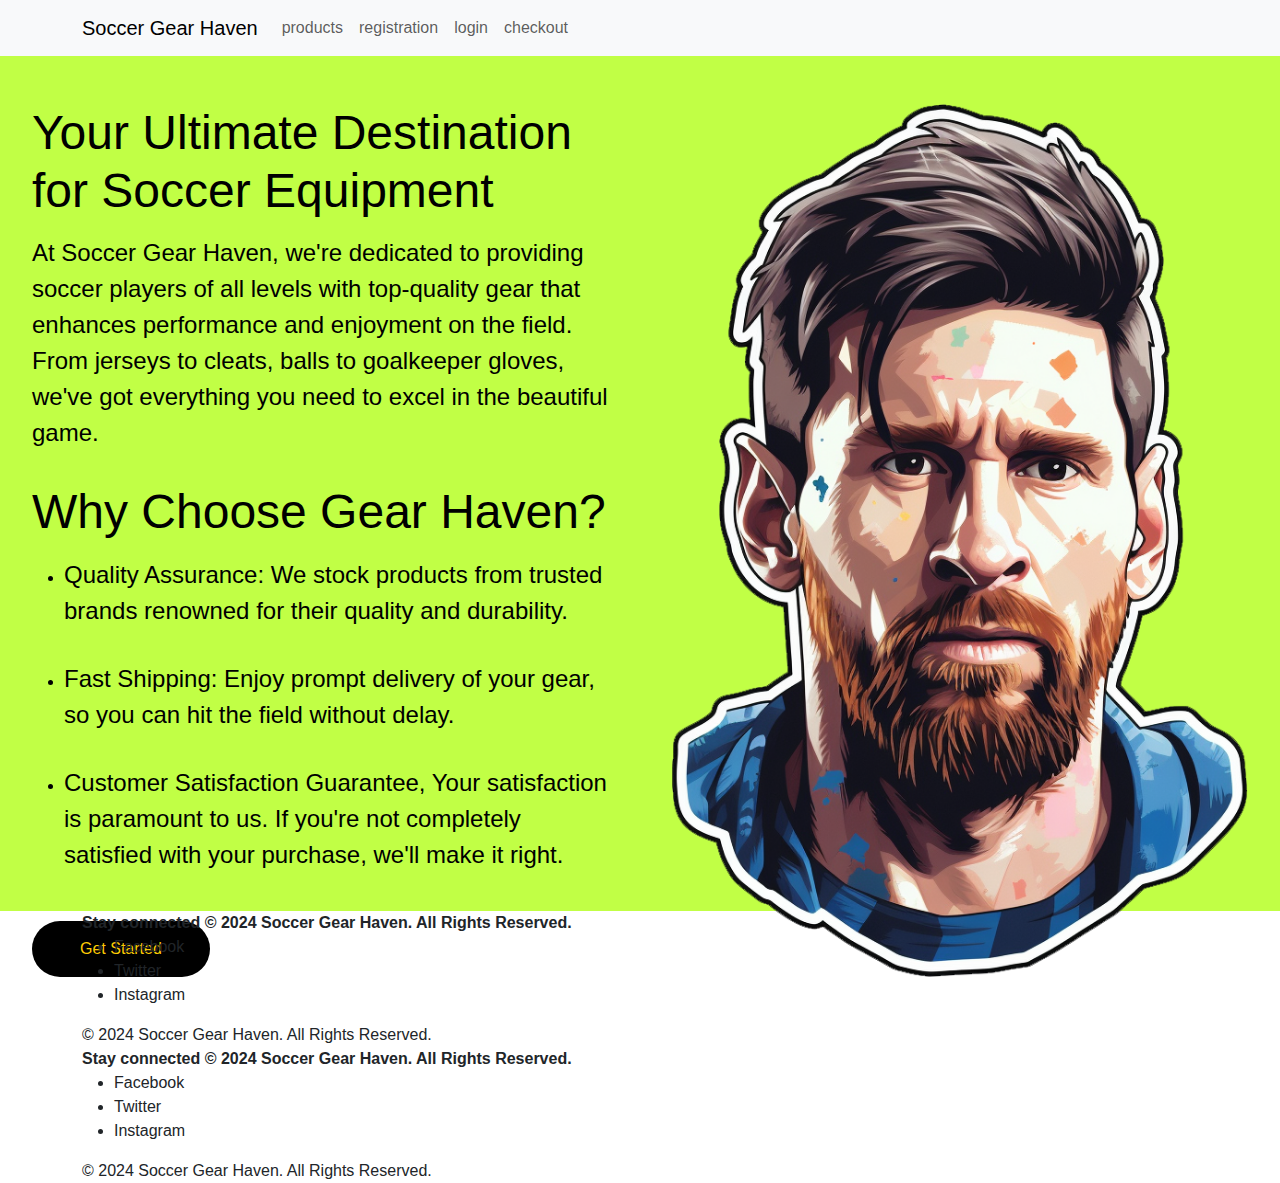
<file: index.html>
<!doctype html>
<html lang="en">

<head>
    <meta charset="utf-8">
    <meta name="viewport" content="width=device-width, initial-scale=1">
    <title>Capstone Project</title>
    <link href="https://cdn.jsdelivr.net/npm/bootstrap@5.3.3/dist/css/bootstrap.min.css" rel="stylesheet"
        integrity="sha384-QWTKZyjpPEjISv5WaRU9OFeRpok6YctnYmDr5pNlyT2bRjXh0JMhjY6hW+ALEwIH" crossorigin="anonymous">
    <link href="css/product.css" rel="stylesheet">
</head>
<header>
    <nav class="navbar navbar-expand-lg bg-body-tertiary">
        <div class="container">
            <a class="navbar-brand" href="index.html">Soccer Gear Haven</a>
            <button class="navbar-toggler" type="button" data-bs-toggle="collapse"
                data-bs-target="#navbarSupportedContent" aria-controls="navbarSupportedContent" aria-expanded="false"
                aria-label="Toggle navigation">
                <span class="navbar-toggler-icon"></span>
            </button>
            <div class="collapse navbar-collapse" id="navbarSupportedContent">
                <ul class="navbar-nav me-auto mb-2 mb-lg-0">

                    </li>
                    <li class="nav-item">
                        <a class="nav-link" href="products.html">products</a>
                    </li>

                    <li class="nav-item">
                        <a class="nav-link" href="registration.html">registration</a>
                    </li>

                    <li class="nav-item">
                        <a class="nav-link" href="login.html">login</a>
                    </li>

                    <li class="nav-item">
                        <a class="nav-link" href="checkout.html">checkout</a>
                    </li>



                </ul>

            </div>
        </div>
    </nav>
</header>
<!--starting page or homepage-->
<body>
    <section class="hero">
        <div class="hero-container">
            <div class="column-left">
                <h1>Your Ultimate Destination for Soccer Equipment</h1>
                <p>
                    At Soccer Gear Haven, we're dedicated to providing soccer players of all levels with top-quality
                    gear that enhances performance and enjoyment on the field. From jerseys to cleats, balls to
                    goalkeeper gloves, we've got everything you need to excel in the beautiful game.
                </p>
                <h1>Why Choose Gear Haven?</h1>
                <ul>
                    <li><p>Quality Assurance: We stock products from trusted brands renowned for their quality and
                        durability.</li>
                    <li><p>Fast Shipping: Enjoy prompt delivery of your gear, so you can hit the field without
                        delay.</li><p>
                    <li><p>Customer Satisfaction Guarantee, Your satisfaction is paramount to us. If you're not
                        completely satisfied with your purchase, we'll make it right.</li></p>
                </ul>
                <button>Get Started</button>
            </div>
            <div class="column-right">
                <img src="images/messi-argentina-sticker.png" alt="illustration
          " class="hero-image">
            </div>
        </div>
    </section>
</body>

</html>

</html>
<footer class="container">
    <strong>Stay connected © 2024 Soccer Gear Haven. All Rights Reserved.</strong>
    <ul>
        <li>Facebook</li>
        <li>Twitter</li>
        <li>Instagram</li>
    </ul>
    © 2024 Soccer Gear Haven. All Rights Reserved.
</footer>
</body>

<footer class="container">
    <strong>Stay connected © 2024 Soccer Gear Haven. All Rights Reserved.</strong>
    <ul>
        <li>Facebook</li>
        <li>Twitter</li>
        <li>Instagram</li>
    </ul>
    © 2024 Soccer Gear Haven. All Rights Reserved.
</footer>
</file>
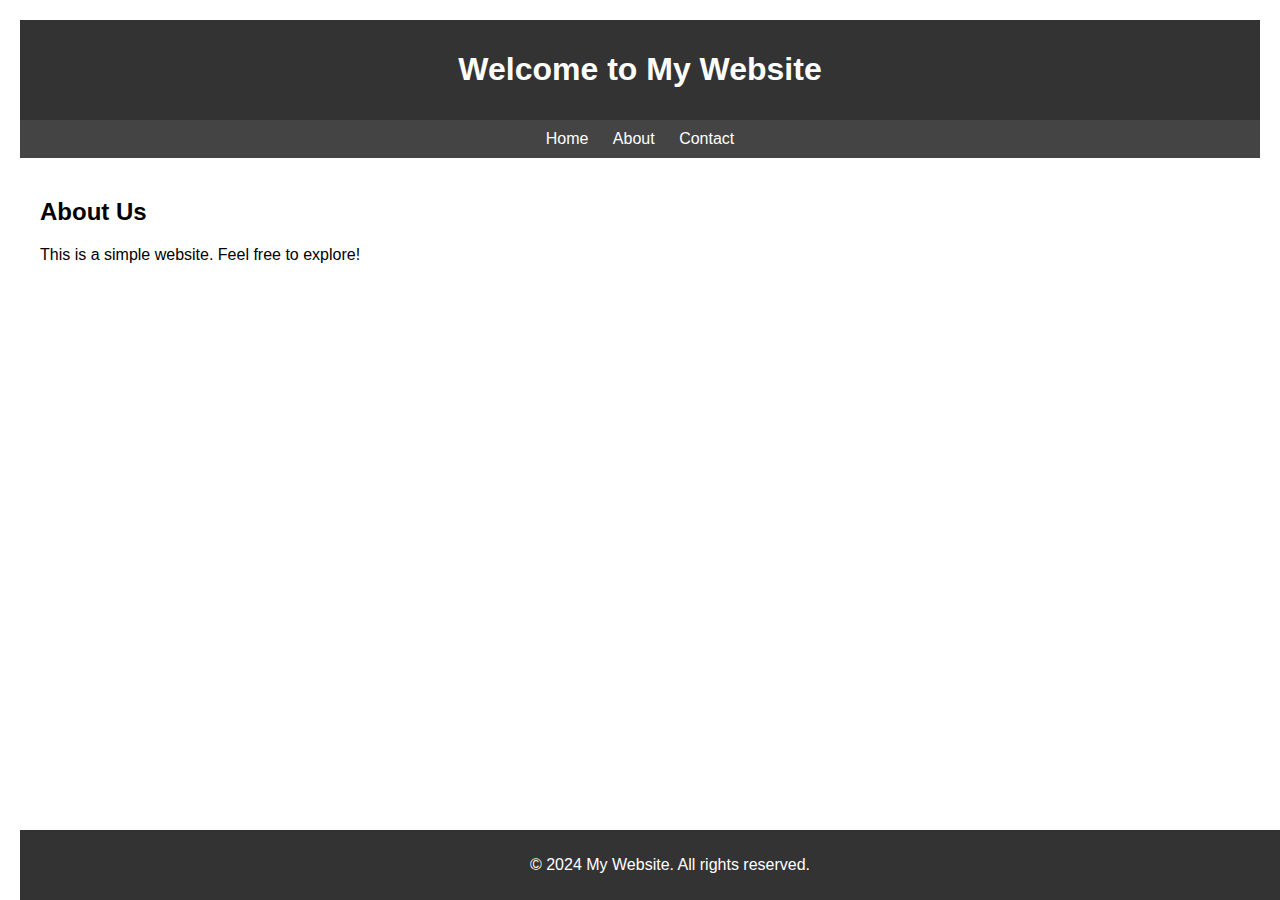
<file: mess.html>
<!DOCTYPE html>
<html lang="en">
<head>
    <meta charset="UTF-8">
    <meta name="viewport" content="width=device-width, initial-scale=1.0">
    <title>My Website</title>
    <style>
        body {
            font-family: Arial, sans-serif;
            margin: 0;
            padding: 20px;
        }
        header {
            background-color: #333;
            color: white;
            padding: 10px;
            text-align: center;
        }
        nav {
            background-color: #444;
            padding: 10px;
            text-align: center;
        }
        nav a {
            color: white;
            text-decoration: none;
            padding: 5px 10px;
        }
        nav a:hover {
            background-color: #555;
        }
        section {
            padding: 20px;
        }
        footer {
            background-color: #333;
            color: white;
            text-align: center;
            padding: 10px;
            position: fixed;
            bottom: 0;
            width: 100%;
        }
    </style>
</head>

<header>
    <h1>Welcome to My Website</h1>
</header>

<nav>
    <a href="#">Home</a>
    <a href="#">About</a>
    <a href="#">Contact</a>
</nav>

<section>
    <h2>About Us</h2>
    <p>This is a simple website. Feel free to explore!</p>
</section>

<footer>
    <p>&copy; 2024 My Website. All rights reserved.</p>
</footer>
</body>
</html>
</file>
<file: css/product.css>
.productsrow .card {
    height: 100%;
    border: 0px;
}

.productsrow .card-body {
    display: flex;
    justify-content: space-between;
    flex-direction: column;

}

* {
    box-sizing: border-box;
    margin: 0;
    padding: 0;
    font-family: 'Trebuchet MS', 'Lucida Sans Unicode', 'Lucida Grande',
      'Lucida Sans', Arial, sans-serif;
  }
  
  
  .logo {
    color: #000;
    font-size: 1.5rem;
    font-weight: bold;
    font-style: italic;
    padding: 0 2rem;
  }
  
  
  .hero {
    background:rgb(193, 255, 69);
  }
  
  .hero-container {
    display: grid;
    grid-template-columns: 1fr 1fr;
    height: 95vh;
    padding: 3rem calc((100vw - 1300px) / 2);
  }
  
  .column-left {
    display: flex;
    flex-direction: column;
    justify-content: center;
    align-items: flex-start;
    color: #000;
    padding: 0rem 2rem;
  }
  
  .column-left h1 {
    margin-bottom: 1rem;
    font-size: 3rem;
  }
  
  .column-left p {
    margin-bottom: 2rem;
    font-size: 1.5rem;
    line-height: 1.5;
  }
  
  button {
    padding: 1rem 3rem;
    font-size: 1rem;
    border: none;
    color: #fdcc04;
    background: #000;
    cursor: pointer;
    border-radius: 50px;
  }
  
  button:hover {
    background: #fff;
    color: #000;
  }
  
  .column-right {
    display: flex;
    justify-content: center;
    align-items: center;
    padding: 0rem 2rem;
  }
  
  .hero-image {
    width: 100%;
    height: 100%;
  }
  
  @media screen and (max-width: 768px) {
    .hero-container {
      grid-template-columns: 1fr;
    }
  }
</file>
